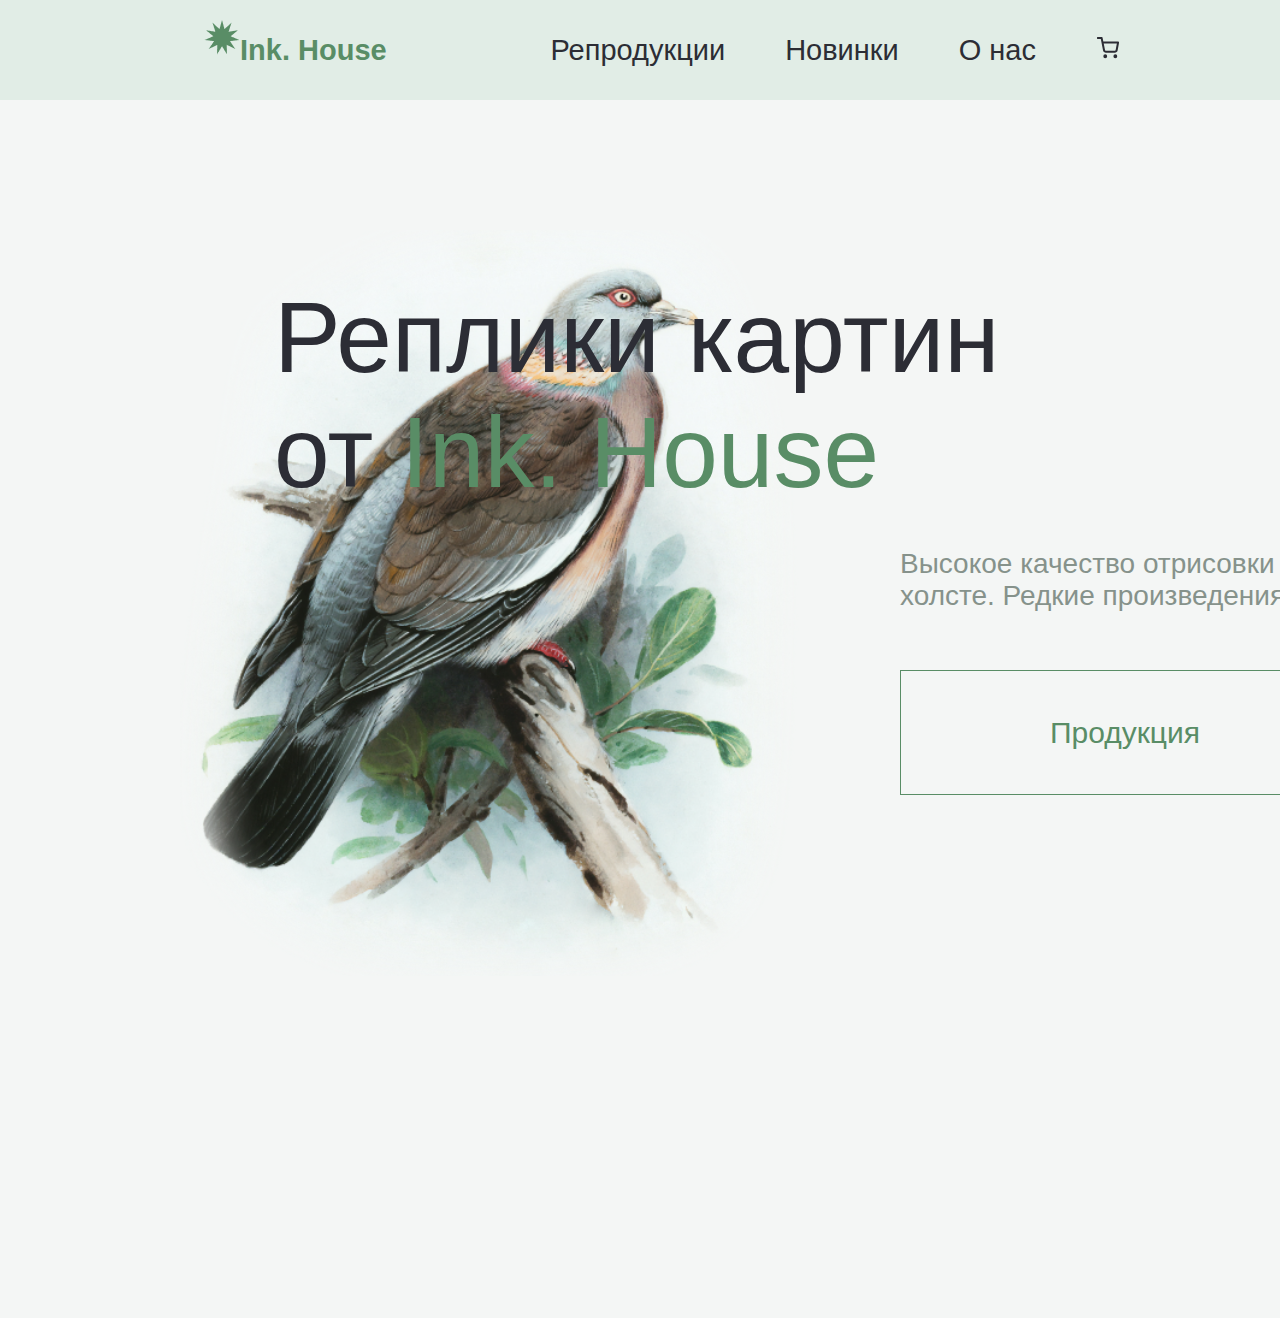
<file: index.html>
<!doctype html>
<html lang="en">
<head>
    <meta charset="UTF-8">
    <meta name="viewport"
          content="width=device-width, user-scalable=no, initial-scale=1.0, maximum-scale=1.0, minimum-scale=1.0">
    <meta http-equiv="X-UA-Compatible" content="ie=edge">
        <link rel="stylesheet" href="CSS/style.css">
    <title>Ink.House</title>
</head>
<body bgcolor="#F4F6F5">

<header class="header">
    <div class="container menu">
        <ul class="navbar">
            <li class="link_navbar"><a href="#">Репродукции</a></li>
            <li class="link_navbar"><a href="#">Новинки</a></li>
            <li class="link_navbar"><a href="#">О нас</a></li>
            <li class="link_basket"><a href="#"><svg width="24" height="24" viewBox="0 0 24 24" fill="none" xmlns="http://www.w3.org/2000/svg">
                <g clip-path="url(#clip0_3_996)">
                    <path d="M9.25001 21.1667C9.75627 21.1667 10.1667 20.7563 10.1667 20.25C10.1667 19.7438 9.75627 19.3334 9.25001 19.3334C8.74375 19.3334 8.33334 19.7438 8.33334 20.25C8.33334 20.7563 8.74375 21.1667 9.25001 21.1667Z" stroke="#2C2D35" stroke-width="2" stroke-linecap="round" stroke-linejoin="round"/>
                    <path d="M19.3333 21.1667C19.8396 21.1667 20.25 20.7563 20.25 20.25C20.25 19.7438 19.8396 19.3334 19.3333 19.3334C18.8271 19.3334 18.4167 19.7438 18.4167 20.25C18.4167 20.7563 18.8271 21.1667 19.3333 21.1667Z" stroke="#2C2D35" stroke-width="2" stroke-linecap="round" stroke-linejoin="round"/>
                    <path d="M1.91666 1.91663H5.58332L8.03999 14.1908C8.12381 14.6128 8.35341 14.9919 8.68857 15.2617C9.02374 15.5315 9.44313 15.6749 9.87332 15.6666H18.7833C19.2135 15.6749 19.6329 15.5315 19.9681 15.2617C20.3032 14.9919 20.5328 14.6128 20.6167 14.1908L22.0833 6.49996H6.49999" stroke="#2C2D35" stroke-width="2" stroke-linecap="round" stroke-linejoin="round"/>
                </g>
                <defs>
                    <clipPath id="clip0_3_996">
                        <rect width="22" height="22" fill="white" transform="translate(1 1)"/>
                    </clipPath>
                </defs>
            </svg>
            </a></li>
        </ul>

        <div class="logo">
            <img src="Images/Star.png">
        </div>

    <div class="logo-text">
        <p>Ink. House</p>
    </div>

        <div class="pigeon">
            <img src="Images/pigeon.png">
        </div>

        <div class="main-text">
            <p>Реплики картин от <span>Ink. House</span></p>
        </div>

        <div class="subtext-main">
            <p>Высокое качество отрисовки на плотной бумаге или льняном холсте. Редкие произведения, доступные цены.</p>
        </div>

        <div class="button-main">
            <a href="#">Продукция</a>
        </div>

        <input type="checkbox" id="burger-checkbox" class="burger-checkbox">
        <label class="burger" for="burger-checkbox" onclick="openWindow()"></label>

        <div class="container-burger_menu" id="burger">
            <div class="close_window">
                <svg xmlns="http://www.w3.org/2000/svg" width="58" height="58" viewBox="0 0 30 30" fill="none" onclick="closeWindow()">
                    <path fill-rule="evenodd" clip-rule="evenodd" d="M6.75 6.75C6.94891 6.55109 7.2187 6.43934 7.5 6.43934C7.7813 6.43934 8.05109 6.55109 8.25 6.75L23.25 21.75C23.4489 21.9489 23.5606 22.2187 23.5606 22.5C23.5606 22.7813 23.4489 23.0511 23.25 23.25C23.0511 23.4489 22.7813 23.5606 22.5 23.5606C22.2187 23.5606 21.9489 23.4489 21.75 23.25L6.75 8.25C6.55109 8.05109 6.43934 7.7813 6.43934 7.5C6.43934 7.21869 6.55109 6.94891 6.75 6.75Z" fill="#2C2D35"/>
                    <path fill-rule="evenodd" clip-rule="evenodd" d="M23.25 6.75C23.4489 6.94891 23.5607 7.2187 23.5607 7.5C23.5607 7.7813 23.4489 8.05109 23.25 8.25L8.25001 23.25C8.0511 23.4489 7.78132 23.5606 7.50001 23.5606C7.21871 23.5606 6.94893 23.4489 6.75002 23.25C6.55111 23.0511 6.43936 22.7813 6.43936 22.5C6.43936 22.2187 6.5511 21.9489 6.75002 21.75L21.75 6.75C21.9489 6.55109 22.2187 6.43934 22.5 6.43934C22.7813 6.43934 23.0511 6.55109 23.25 6.75Z" fill="#2C2D35"/>
                </svg>
                <ul class="navbar-burger">
                    <li><a href="#">Репродукции</a></li>
                    <li><a href="#">Новинки</a></li>
                    <li><a href="#">О нас</a></li>
                </ul>
            </div>
        </div>

    </div>
</header>


<main class="main">

    <div class="tabs">
        <div role="tablist" aria-label="Streaming Content">
            <button role="tab" aria-selected="true" id="france">
                Франция
            </button>
            <button role="tab" aria-selected="false" id="germany">
                Германия
            </button>
            <button role="tab" aria-selected="false" id="england">
               Англия
            </button>
        </div>
        <div role="tabpanel" aria-labelledby="france">
           <p> Что-то про францию</p>
        </div>
        <div role="tabpanel" aria-labelledby="germany" hidden>
            <p> Что-то про германию</p>
        </div>
        <div role="tabpanel" aria-labelledby="england" hidden>
            <p> Что-то про англию</p>
        </div>
    </div>
</main>


<script src="JavaScript/script.js"></script>
</body>
</html>
</file>
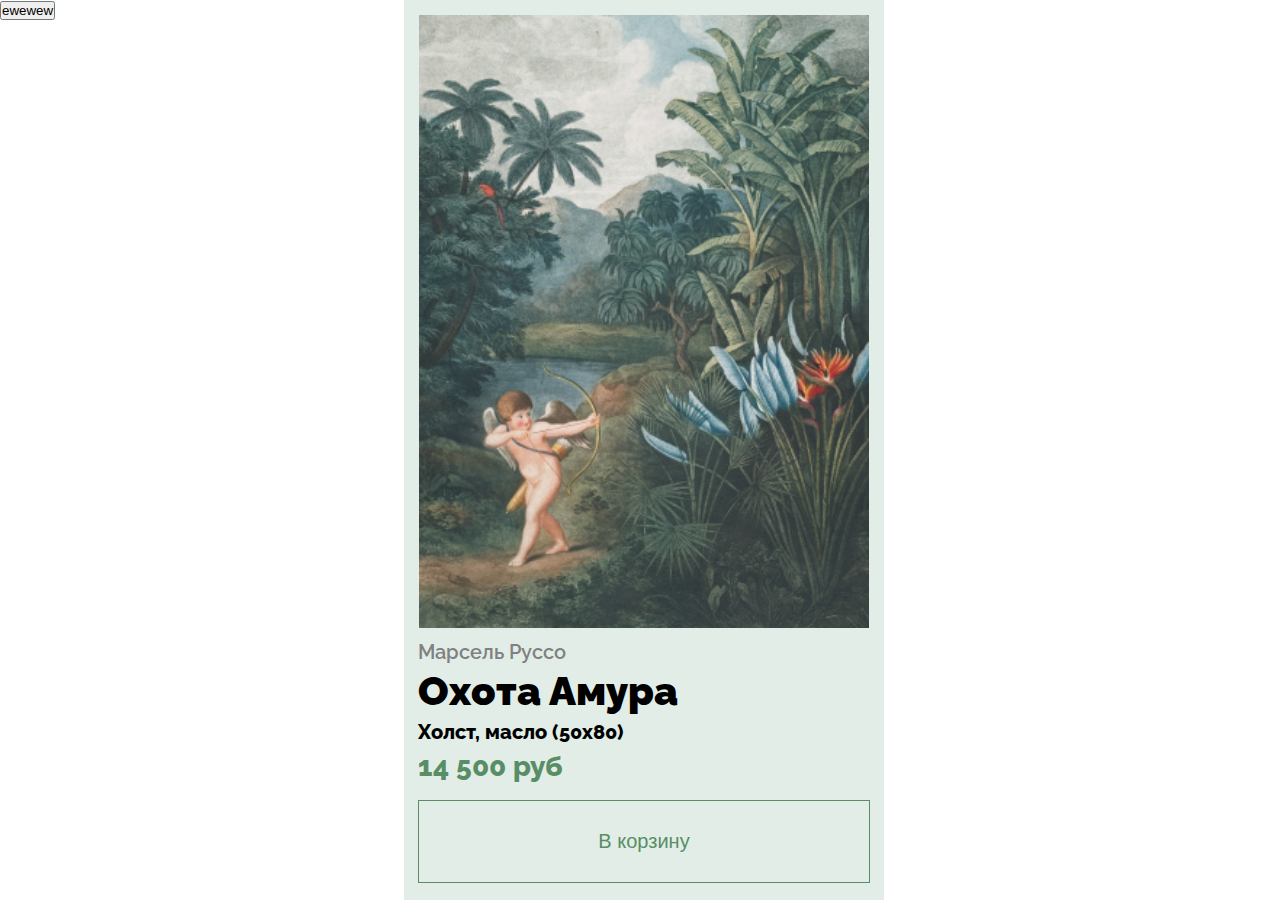
<file: France.html>
<!DOCTYPE html>
<html lang="en">
<head>
    <meta charset="UTF-8">
    <title>Title</title>
</head>
<body>

<main class="main">
    <div class="france_photo" id="france_photo">
       <div class="france-one">
           <img src="Images/France_one.png">
            <p class="subtext-main">Марсель Руссо</p>
            <p class="main_text">Охота Амура</p>
            <p class="features">Холст, масло (50х80)</p>
            <p class="photo_price">14 500 руб</p>
            <button class="button_pay">В корзину</button>
       </div>

    </div>

   <button class="btn" onclick="click();">ewewew</button>
</main>

<style>
    @import url('https://fonts.googleapis.com/css2?family=Raleway:wght@100&display=swap');
    /*font-family: 'Raleway', sans-serif;*/
    *{padding: 0px; margin: 0px; box-sizing: border-box;}
    body{
        font-family: 'Raleway', sans-serif;
    }
.france-one img {
    position: absolute;
    top: 15px;
    left: 15px;
    width: 450px;
}

.france-one {
    position: absolute;
    left: 404px;
    width: 480px;
    height: 900px;
    background: #E1EDE6;
}

.subtext-main {
    position: absolute;
    left: 14px;
    top: 640px;
    font-weight: 600;
    color: gray;
    font-size: 20px;
}

.main_text {
    position: absolute;
    top: 667px;
    left: 14px;
    font-size: 40px;
    font-weight: 1000;
}

.features {
    position: absolute;
    top: 720px;
    left: 14px;
    font-weight: 800;
    font-size: 20px;
    color: black;
}

.photo_price {
    color: #598D66;
    font-size: 28px;
    position: absolute;
    top: 750px;
    left: 14px;
    font-weight: 800;
}

.button_pay {
    position: absolute;
    top: 800px;
    left: 14px;
    width: 452px;
    height: 83px;
    border: 1px solid #598D66;
    color: #598D66;
    font-size: 20px;
    background-color: #E1EDE6;
}
</style>

</body>
</html>
</file>
<file: CSS/style.css>
@charset "utf-8";
*{padding: 0px; margin: 0px; box-sizing: border-box;}
@import url('https://fonts.googleapis.com/css2?family=Raleway:wght@100&display=swap');
/*font-family: 'Raleway', sans-serif;*/

.container {
    height: 100px;
    background: #E1EDE6;
}

.logo {
    position: absolute;
    top: 20px;
    left: 1050px;
}

.logo-text {
    position: absolute;
    top: 34px;
    left: 1100px;
    color: #598D66;
    font-family: 'Raleway', sans-serif;
    font-size: 29px;
    font-style: normal;
    font-weight: 700;
    line-height: normal;
}

.navbar {
    position: absolute;
    top: 34px;
    right: 1000px;
    display: flex;
    list-style-type: none;
}

.navbar a {
    text-decoration: none;
    color: #2C2D35;
    font-family: 'Raleway', sans-serif;
    font-size: 29px;
    font-style: normal;
    font-weight: 500;
    line-height: normal;
    margin-right: 60px;
}

.pigeon {
    position: absolute;

    top: 230px;
    left: 800px;
}

.pigeon img {
    width: 800px;
}

.main-text {
    position: absolute;

    top: 400px;
    right: 800px;

    width: 850px;
}

.main-text p {
    color: #2C2D35;
    font-family: 'Raleway', sans-serif;
    font-size: 100px;
    font-style: normal;
    font-weight: 500;
}

.main-text span {
    color: #598D66;
    font-family: 'Raleway', sans-serif;
    font-size: 100px;
    font-style: normal;
    font-weight: 500;
}

.subtext-main {
    position: absolute;

    top: 666px;
    right: 550px;

    width: 1100px;
    color: #86928B;
    font-family: 'Raleway', sans-serif;
    font-size: 35px;
    font-style: normal;
    font-weight: 500;
}

.button-main {
    position: absolute;

    top: 860px;
    left: 1778px;

    display: inline-flex;
    height: 125px;
    width: 450px;
    padding: 20px 60px;
    justify-content: center;
    align-items: center;
    gap: 6px;
    flex-shrink: 0;
    border: 1px solid #598D66;

}

.button-main a {
    text-decoration: none;
    color: #598D66;
    font-family: 'Raleway', sans-serif;
    font-size: 30px;
    font-style: normal;
    font-weight: 500;
    line-height: normal;
}

.burger {
    display: none;
}
.burger-checkbox {
    display: none;
}
.container-burger_menu {
    display: none;
}
/*header media screen*/
@media (max-width: 1920px) {
.container {
    width: 1902px;
    height: 100px;
}

.navbar {
    position: absolute;
    right: 100px;
}

.logo img {
    position: absolute;
    right: 810px;
}

.logo-text {
    position: absolute;
    left: 240px;
}

.main-text {
   position: absolute;
    top: 280px;
   right: 156px;
}

.subtext-main {
    position: relative;
    top: 548px;
    left: 900px;
    width: 900px;
    font-size: 28px;
}

.pigeon {
    position: absolute;
    left: 150px;
}

.pigeon img {
    width: 650px;
}

.button-main {
    position: absolute;
    top: 670px;
    left: 900px;
}
    }
@media (max-width: 600px) {
    .container {
        position: absolute;
        top: 100px;
        width: 584px;
    }
    .logo-text {
        position: absolute;
        top: -70px;
        left: 220px;
    }
    .pigeon img {
        display: none;
    }
    .button-main {
        position: absolute;
        top: 480px;
        left: 65px;
        width: 270px;
        height: 90px;
        font-size: 15px;
    }
    .subtext-main {
        position: absolute;
        top: 325px;
        left: 63px;
        width: 500px;
        font-size: 23px;
    }
    .main-text p  {
       position: absolute;
        top: -70px;
        left: 480px;
        width: 350px;
        height: 0px;
        font-size: 40px;
    }
    .main-text span {
        font-size: 40px;
    }
    .logo {
        display: none;
    }
    .link_navbar {
        display: none;
    }
    .link_basket {
        position: absolute;
        top: -5px;
        right: -100px;
    }
    .link_basket svg {
        width: 40px;
        height: 40px;
    }
    .burger-checkbox {
        position: absolute;
        visibility: hidden;
    }
    .burger {
        cursor: pointer;
        display: block;
        position: relative;
        top: 10px;
        left: -210px;
        border: none;
        background: transparent;
        width: 40px;
        height: 26px;
        margin: 30px auto;
    }
    .burger::before,
    .burger::after {
        content: '';
        left: 0;
        position: absolute;
        display: block;
        width: 100%;
        height: 4px;
        border-radius: 10px;
        background: #000;
    }
    .burger::before {
        top: 0;
        box-shadow: 0 11px 0 #000;
        transition: box-shadow .3s .15s, top .3s .15s, transform .3s;
    }
    .burger::after {
        bottom: 0;
        transition: bottom .3s .15s, transform .3s;
    }
    .burger-checkbox:checked + .burger::before {
        top: 11px;
        transform: rotate(45deg);
        box-shadow: 0 6px 0 rgba(0,0,0,0);
        transition: box-shadow .15s, top .3s, transform .3s .15s;
    }
    .burger-checkbox:checked + .burger::after {
        bottom: 11px;
        transform: rotate(-45deg);
        transition: bottom .3s, transform .3s .15s;
    }
    .container-burger_menu {
        position: absolute;
        top: 0px;
        display: none;
        width: 584px;
        height: 704px;
        background-color:#E1EDE6;;
        animation-name:akiyaonora;
        animation-duration:1.5s;
    }
   @keyframes akiyaonora {
       from {top:-300px; opacity:0}
       to {top:0; opacity:1}
   }
   .close_window {
       cursor: pointer;
       position: absolute;
       left: 40px;
       top: 40px;
   }
   .navbar-burger a  {
       text-decoration: none;
       color: #2C2D35;
       font-family: 'Raleway', sans-serif;
       font-size: 28px;
       font-style: normal;
       font-weight: 500;
       line-height: 150px;

   }
   .navbar-burger li {
       list-style-type: none;
   }
}

.tabs {
    position: absolute;
    top: 1000px;
    left: 2000px;
}

.tabs button {
    margin-left: 100px;

    width: 300px;
    height: 100px;

    background: rgba(55, 107, 68, 1);
    border: none;
    border-radius: 30px;

    cursor: pointer;
    color: black;

    font-family: 'Raleway', sans-serif;
    font-size: 24px;
}
</file>
